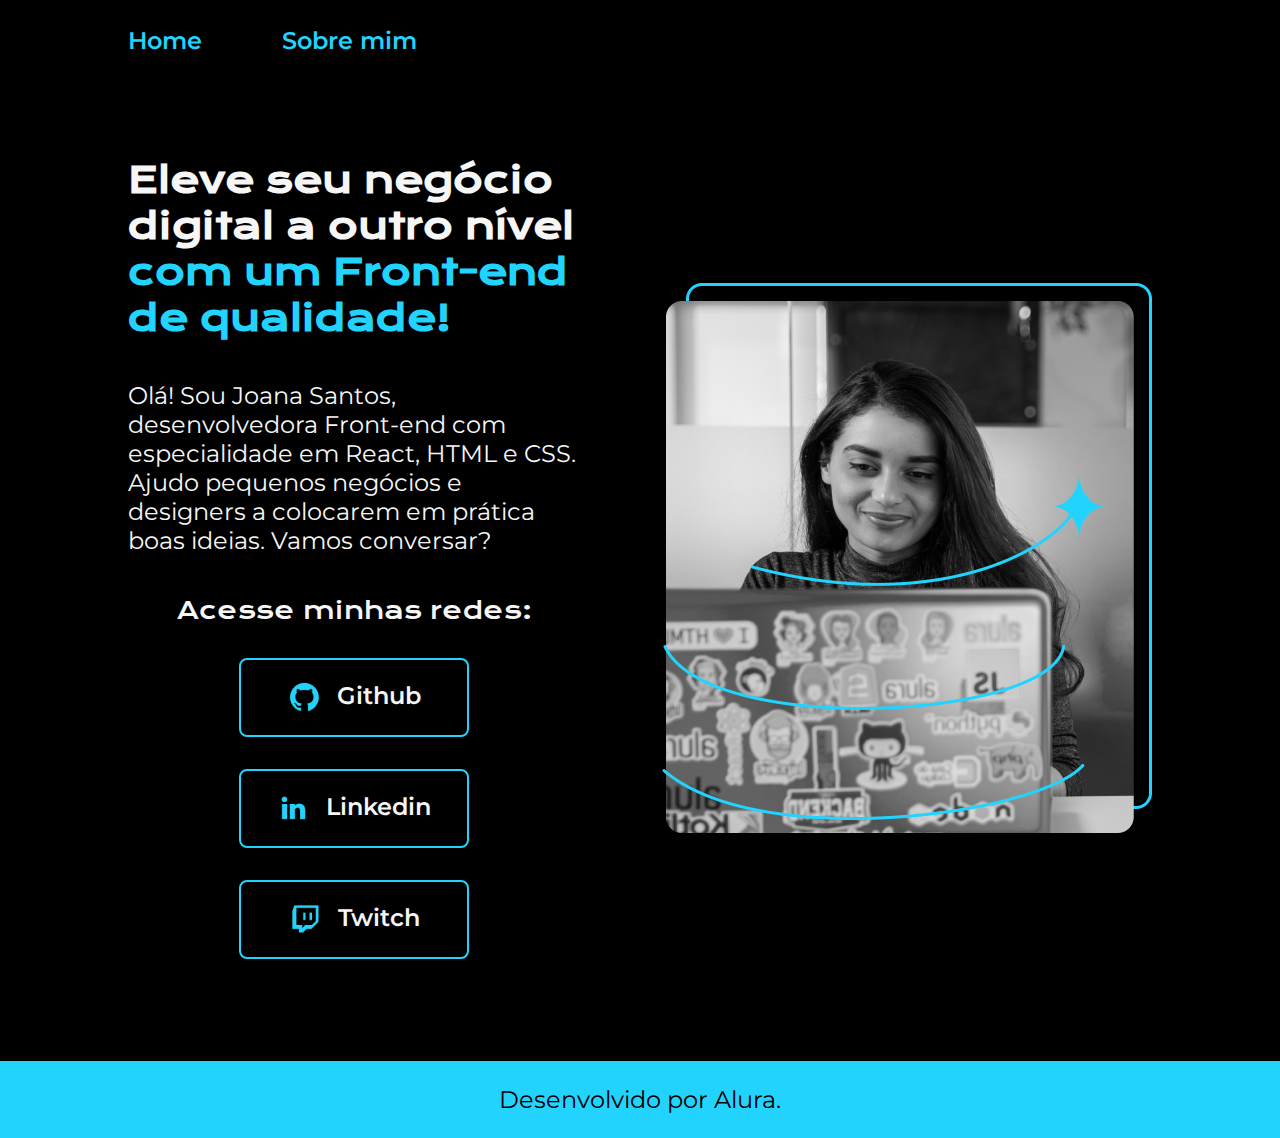
<file: index.html>
<!DOCTYPE html>
<html lang="pt-br">
<head>
    <meta charset="UTF-8">
    <meta name="viewport" content="width=device-width, initial-scale=1.0">
    <title>Portfolio</title>
    <link rel="stylesheet" href="./styles/style.css"
</head>
<body>
    <header class="cabecalho">
        <nav class="cabecalho__menu">
            <a class="cabecalho__menu__link" href="index.html">Home</a>
            <a class="cabecalho__menu__link" href="about.html">Sobre mim</a>
        </nav>
    </header>
    <main class="apresentacao">
        <section class="apresentacao__conteudo">
            <h1 class="apresentacao__conteudo__titulo">Eleve seu negócio digital a outro nível <strong id="titulo-destaque">com um Front-end de qualidade!</strong></h1>
            <p class="apresentacao__conteudo__texto">Olá! Sou Joana Santos, desenvolvedora Front-end com especialidade em React, HTML e CSS. Ajudo pequenos negócios e designers a colocarem em prática boas ideias. Vamos conversar?</p>
            <div class="apresentacao__links">
                <h2 class="apresentacao__links__subtitulo">Acesse minhas redes:</h2>
                <a class="apresentacao__links__navegacao" href="https://github.com/guilhermeonrails"> <img src="./assets/github.png"> Github </a>
                <a class="apresentacao__links__navegacao" href="www.linkedin.com/in/vhloliveira"><img src="./assets/linkedin.png"> Linkedin </a>
                <a class="apresentacao__links__navegacao" href="https://www.twitch.tv/alanzoka"><img src="./assets/twitch.png"> Twitch </a>

            </div>
        </section>
        <img class="apresentacao__imagem" src="./assets/Imagem.png" alt="Foto da Joana Santos">
    </main>
    <footer class="rodape">
        <p>Desenvolvido por Alura.</p>
    </footer>
    
</body>
</html>
</file>
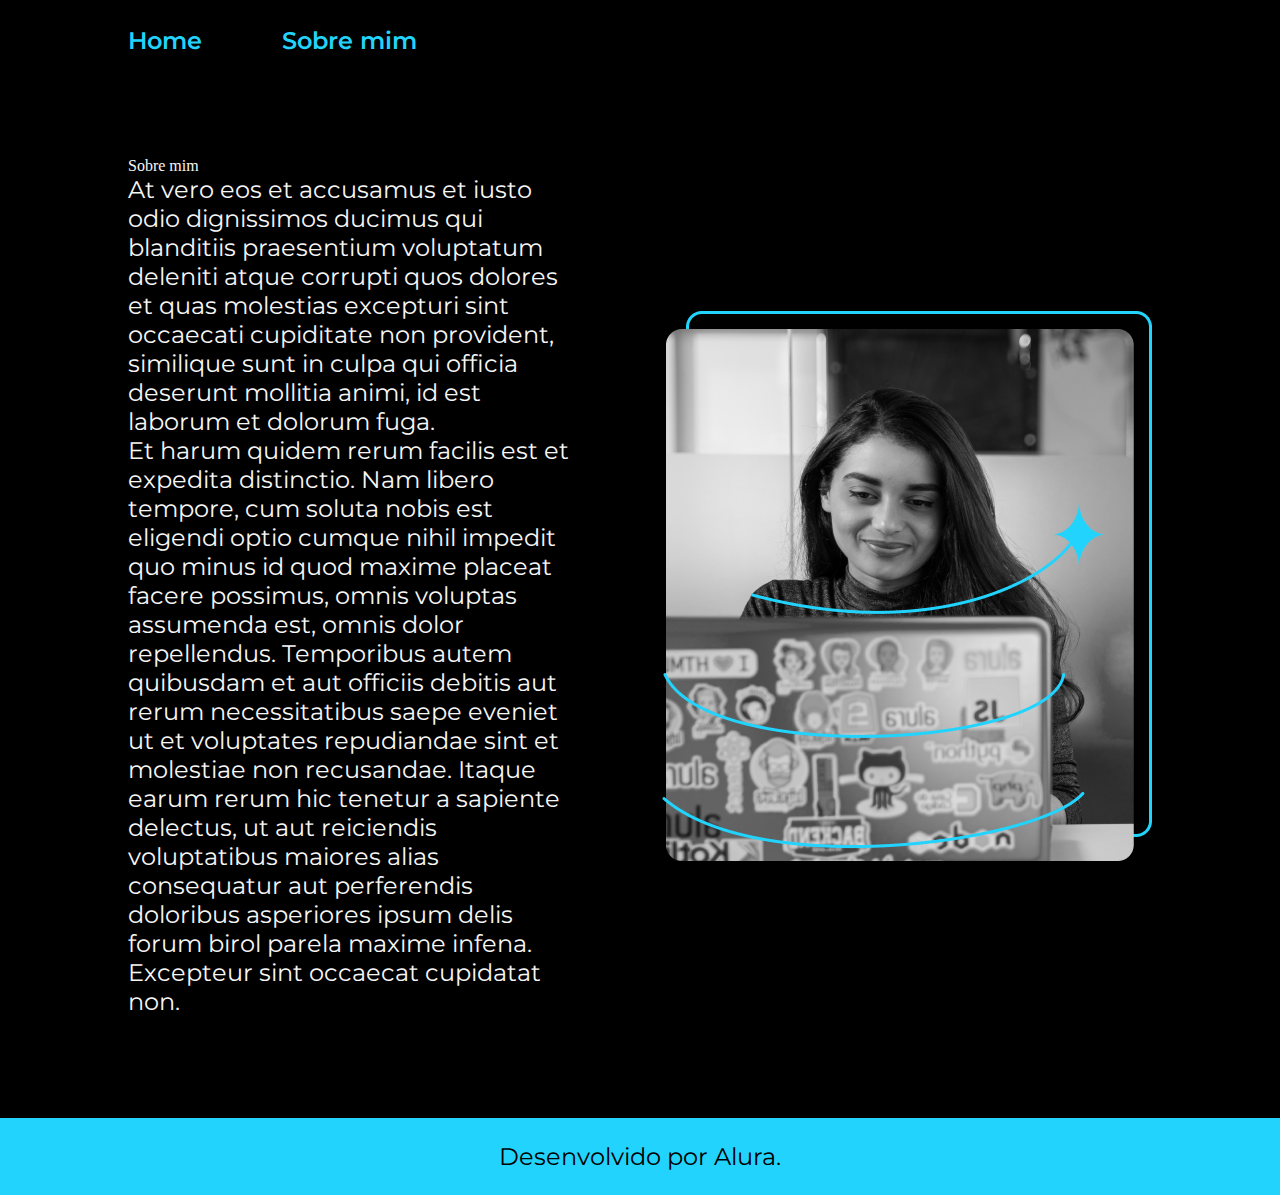
<file: about.html>
<!DOCTYPE html>
<html lang="pt-br">
<head>
    <meta charset="UTF-8">
    <meta name="viewport" content="width=device-width, initial-scale=1.0">
    <link rel="stylesheet" href="./styles/style.css">
    <title>Sobre mim</title>
</head>
<body>
    <header class="cabecalho">
        <nav class="cabecalho__menu">
            <a class="cabecalho__menu__link" href="index.html">Home</a>
            <a class="cabecalho__menu__link" href="about.html">Sobre mim</a>
        </nav>
    </header>
    <main class="apresentacao">
        <section class="apresentacao__conteudo>
            <h1 class="apresentacao__conteudo__titulo">Sobre mim</h1>
            <p class="apresentacao__conteudo__texto">At vero eos et accusamus et iusto odio dignissimos ducimus qui blanditiis praesentium voluptatum deleniti atque corrupti quos dolores et quas molestias excepturi sint occaecati cupiditate non provident, similique sunt in culpa qui officia deserunt mollitia animi, id est laborum et dolorum fuga.</p>
            <p class="apresentacao__conteudo__texto">Et harum quidem rerum facilis est et expedita distinctio. Nam libero tempore, cum soluta nobis est eligendi optio cumque nihil impedit quo minus id quod maxime placeat facere possimus, omnis voluptas assumenda est, omnis dolor repellendus. Temporibus autem quibusdam et aut officiis debitis aut rerum necessitatibus saepe eveniet ut et voluptates repudiandae sint et molestiae non recusandae. Itaque earum rerum hic tenetur a sapiente delectus, ut aut reiciendis voluptatibus maiores alias consequatur aut perferendis doloribus asperiores ipsum delis forum birol parela maxime infena. Excepteur sint occaecat cupidatat non.</p>
        </section>
        <img class="apresentacao__imagem" src="./assets/Imagem.png" alt="Foto da Joana Santos programando">
    </main>

    <footer class="rodape">
        <p>Desenvolvido por Alura.</p>
    </footer>
</body>
</html>
</file>
<file: styles/style.css>
@import url('https://fonts.googleapis.com/css2?family=Krona+One&family=Montserrat:wght@400;600&display=swap');

:root{
    --cor-primaria: #000000;
    --cor-secundaria: #F6F6F6;
    --cor-terciaria: #22D4FD;
    --cor-hover: #272727;

    --fonte-primaria: 'Krona One', sans-serif;
    --fonte-secundaria: 'Montserrat', 'sans-serif';


}

*{
    margin: 0;
    padding: 0;
}

body{
 
    box-sizing: border-box;
    background-color: var(--cor-primaria);
    color: var(--cor-secundaria);
}

.cabecalho{
    padding: 2% 0% 0% 10%;
}

.cabecalho__menu{
    display: flex;
    gap: 80px;
}

.cabecalho__menu__link{
    font-family: var(--fonte-secundaria);
    font-weight: 600;
    font-size: 1.5rem;
    color: var(--cor-terciaria);
    text-decoration: none;
}


.apresentacao{
    padding: 8% 10%;
    display: flex;
    align-items: center;
    justify-content: space-between;
    gap: 82px;
}
.apresentacao__conteudo{
    width: 50%;
    display: flex;
    flex-direction: column;
    gap: 40px;
}

.apresentacao__conteudo__titulo{
    font-size: 2.25rem;
    font-family: var(--fonte-primaria);
}

#titulo-destaque{
    color: var(--cor-terciaria);
}

.apresentacao__conteudo__texto{
    font-size: 1.5rem;
    font-family: var(--fonte-secundaria);
}

.apresentacao__links{
    display: flex;
    flex-direction: column;
    justify-content: space-between;
    align-items: center;
    gap: 32px;
}

.apresentacao__links__subtitulo {
    font-family: var(--fonte-primaria);
    font-weight: 400;
    font-size: 1.5rem;
}

.apresentacao__links__navegacao{    
    display: flex;
    justify-content: center;
    gap: 16px;
    border: 2px solid var(--cor-terciaria);
    width: 50%;
    text-align: center;
    border-radius: 8px;
    font-size: 1.5rem;
    font-weight: 600;
    padding: 21.5px 0;
    text-decoration: none;
    color: #F6F6F6;
    font-family: var(--fonte-secundaria);   
}

.apresentacao__links__link:hover{
    background-color: var(--cor-hover);
}

.apresentacao__imagem{
    width: 50%;
}

.rodape{
    padding: 24px;
    color: var(--cor-primaria);
    background-color: var(--cor-terciaria);
    font-family: var(--fonte-secundaria);
    font-size: 1.5rem;
    text-align: center;
}

@media (max-width: 1200px) {
    .cabecalho{
        padding: 10%,
    }

    .cabecalho__menu{
        justify-content: center;
    }
    
    .apresentacao{
        flex-direction: column-reverse;
        padding: 5%;
    }

    .apresentacao__conteudo {
        width: auto;
    }
      
}
</file>
